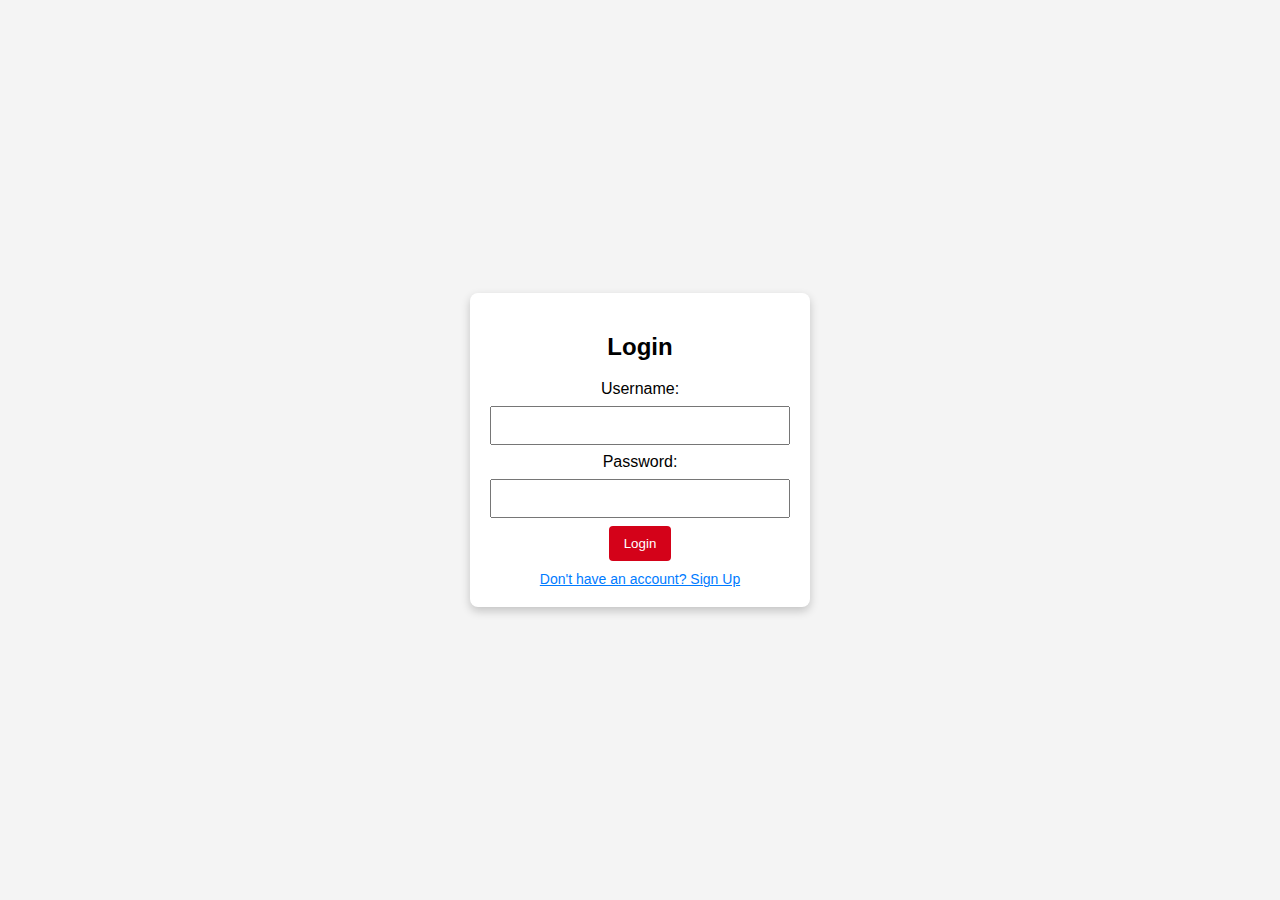
<file: pizza ecommerce/login.html>
<!DOCTYPE html>
<html lang="en">
<head>
    <meta charset="UTF-8">
    <meta name="viewport" content="width=device-width, initial-scale=1.0">
    <title>Login</title>
    <style>
        body {
            font-family: 'Mulish', sans-serif;
            background-color: #f4f4f4;
            display: flex;
            align-items: center;
            justify-content: center;
            height: 100vh;
            margin: 0;
        }

        .login-container {
            background-color: #fff;
            box-shadow: 0 4px 10px rgba(0, 0, 0, 0.2);
            padding: 20px;
            border-radius: 8px;
            width: 300px;
            text-align: center;
        }

        input {
            width: 100%;
            padding: 10px;
            margin: 8px 0;
            box-sizing: border-box;
        }

        button {
            background-color: #d40219;
            color: white;
            padding: 10px 15px;
            border: none;
            border-radius: 4px;
            cursor: pointer;
        }

        button:hover {
            background-color: #444;
        }

        .signup-link {
            margin-top: 10px;
            font-size: 14px;
            color: #007bff;
            text-decoration: underline;
            cursor: pointer;
        }
    </style>
</head>
<body>

<div class="login-container">
    <h2>Login</h2>
    <form id="loginForm" onsubmit="login(event)">
        <label for="username">Username:</label>
        <input type="text" id="username" required>

        <label for="password">Password:</label>
        <input type="password" id="password" required>

        <button type="submit">Login</button>
    </form>

    <div class="signup-link" onclick="openSignupPage()">Don't have an account? Sign Up</div>
</div>

<script>
     function login(event) {
        event.preventDefault();

        const username = document.getElementById('username').value;
        const password = document.getElementById('password').value;
        const storedPassword = localStorage.getItem(username);

        if (storedPassword === null) {
            alert('Username not found. Please sign up.');
            return;
        }

        if (password !== storedPassword) {
            alert('Incorrect password.');
            return;
        }

        localStorage.setItem('currentUsername', username);

        alert('Login successful!');

      
        window.location.href = 'index.html';
        // window.location.href = 'test3.html';
    }

    function openSignupPage() {
        window.location.href = 'signup.html';
    }

</script>

</body>
</html>
</html>
</file>
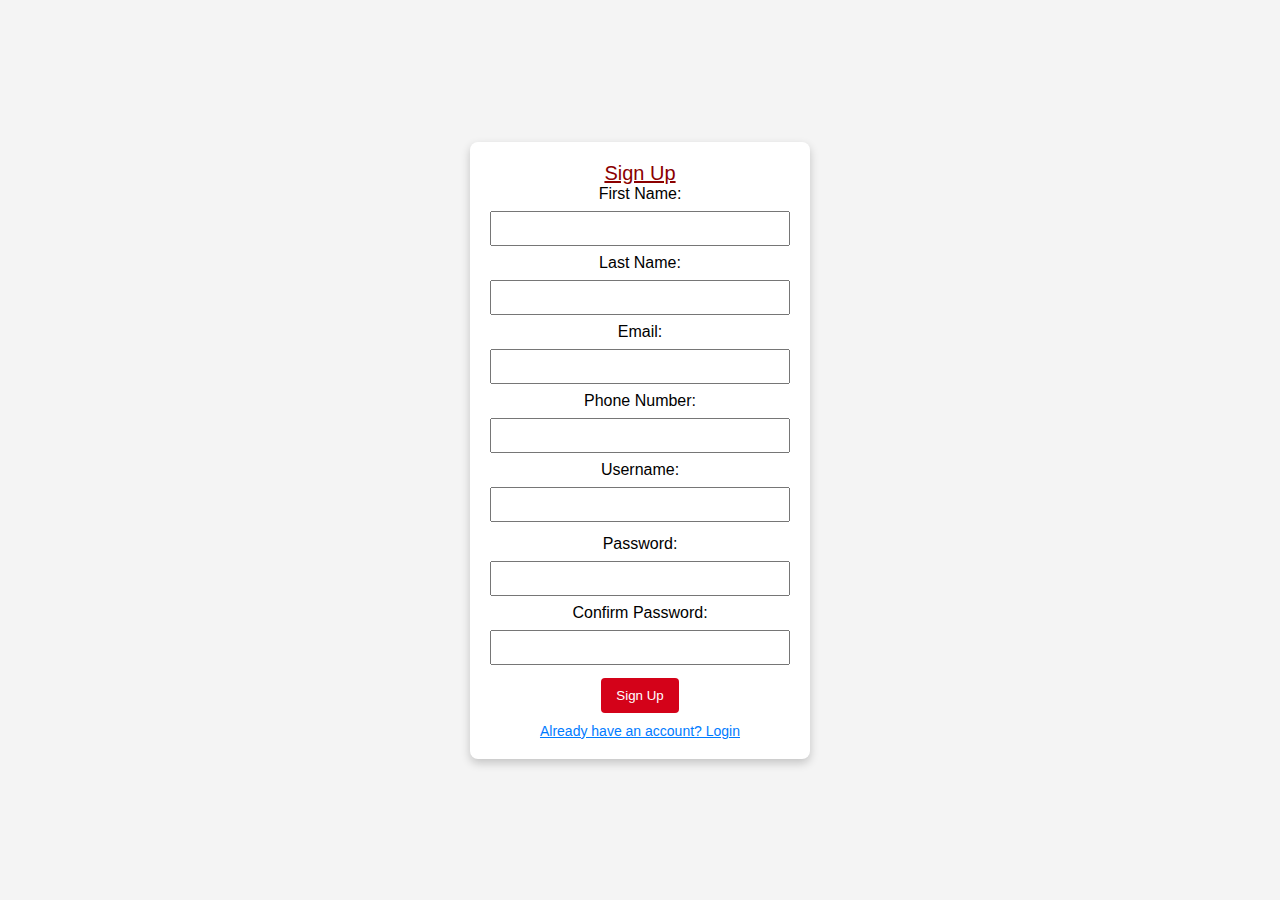
<file: pizza ecommerce/signup.html>
<!DOCTYPE html>
<html lang="en">
<head>
    <meta charset="UTF-8">
    <meta name="viewport" content="width=device-width, initial-scale=1.0">
    <title>Sign Up</title>
    <style>
        body {
            font-family: 'Mulish', sans-serif;
            background-color: #f4f4f4;
            display: flex;
            align-items: center;
            justify-content: center;
            height: 100vh;
            margin: 0;
        }

        .signup-container {
            background-color: #fff;
            box-shadow: 0 4px 10px rgba(0, 0, 0, 0.2);
            padding: 20px;
            border-radius: 8px;
            width: 300px;
            text-align: center;
        }

        input {
            width: 100%;
            padding: 8px;
            margin: 8px 0;
            box-sizing: border-box;
        }

        button {
            background-color: #d40219;
            color: white;
            padding: 10px 15px;
            border: none;
            border-radius: 4px;
            cursor: pointer;
            align-items: center;
        }

        button:hover {
            background-color: #444;
        }

        .login-link {
            margin-top: 10px;
            font-size: 14px;
            color: #007bff;
            text-decoration: underline;
            cursor: pointer;
        }

        .error-message {
            color: darkred;
            font-size: 12px;
            margin-top: 5px;
        }
    </style>
</head>
<body>

<div class="signup-container">
    <span style="color:darkred;font-size:20px; text-decoration:bold;text-decoration:underline;">Sign Up</span>
    <form id="signupForm" onsubmit="signup(event)">
        <label for="firstName">First Name:</label>
        <input type="text" id="firstName" required>

        <label for="lastName">Last Name:</label>
        <input type="text" id="lastName" required>

        <label for="email">Email:</label>
        <input type="email" id="email" required>

        <label for="phoneNumber">Phone Number:</label>
        <input type="tel" id="phoneNumber" required pattern="[0-9]{10}">

        <label for="username">Username:</label>
        <input type="text" id="username" required>
        <div class="error-message" id="usernameError"></div>

        <label for="password">Password:</label>
        <input type="password" id="password" required>

        <label for="confirmPassword">Confirm Password:</label>
        <input type="password" id="confirmPassword" required>
        <div class="error-message" id="passwordError"></div>

        <button type="submit">Sign Up</button>
    </form>

    <div class="login-link" onclick="openLoginPage()">Already have an account? Login</div>
</div>

<script>
    function signup(event) {
        event.preventDefault();

        const firstName = document.getElementById('firstName').value;
        const lastName = document.getElementById('lastName').value;
        const email = document.getElementById('email').value;
        const phoneNumber = document.getElementById('phoneNumber').value;
        const username = document.getElementById('username').value;
        const password = document.getElementById('password').value;
        const confirmPassword = document.getElementById('confirmPassword').value;

        // Perform verification checks
        if (firstName.trim() === '' || lastName.trim() === '' || email.trim() === '' ||
            phoneNumber.trim() === '' || username.trim() === '' || password.trim() === '' ||
            confirmPassword.trim() === '') {
            alert('Please fill in all fields.');
            return;
        }

        if (!email.includes('@')) {
            alert('Invalid email address.');
            return;
        }

        if (phoneNumber.length !== 10 || !/^\d+$/.test(phoneNumber)) {
            alert('Invalid phone number. Please enter a 10-digit number.');
            return;
        }

        if (username.length !== 4) {
            document.getElementById('usernameError').innerText = 'Username must have exactly 4 characters.';
            return;
        } else {
            document.getElementById('usernameError').innerText = '';
        }

        if (password !== confirmPassword) {
            document.getElementById('passwordError').innerText = 'Passwords do not match.';
            return;
        } else {
            document.getElementById('passwordError').innerText = '';
        }

        if (password.length < 6 || !/[A-Z]/.test(password)  || !/[0-9]/.test(password)) {
            document.getElementById('passwordError').innerText = 'Invalid password. Password must have at least 6 characters ,a uppercase letter, and a digit.';
            return;
        } else {
            document.getElementById('passwordError').innerText = '';
        }

        // Check if the username is already in use
        if (localStorage.getItem(username)) {
            document.getElementById('usernameError').innerText = 'Username is already in use.';
            return;
        } else {
            document.getElementById('usernameError').innerText = '';
        }

        // Store the username with the password (for demonstration purposes, you can use a more secure method in a real application)
        localStorage.setItem(username, password);

        alert('Sign Up successful!');

       window.location.href = 'login.html';
        // setTimeout(function () {
        //     window.location.href = 'login.html';
        // }, 50);
    }

    function openLoginPage() {
        window.location.href = 'login.html';
    }
</script>

</body>
</html>
</file>
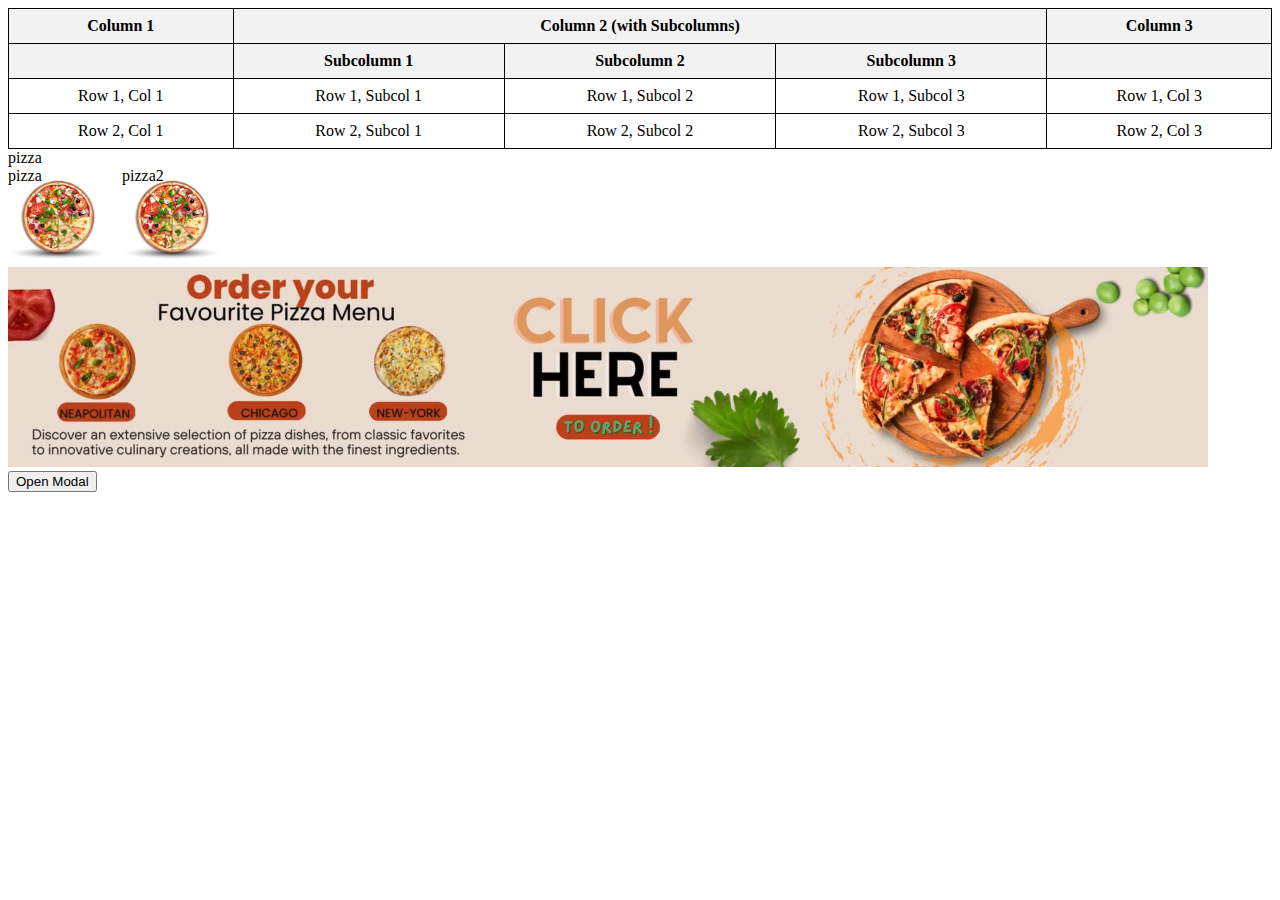
<file: pizza ecommerce/test.html>
<!DOCTYPE html>
<html lang="en">
<head>
<meta charset="UTF-8">
<meta name="viewport" content="width=device-width, initial-scale=1.0">
<title>Table with Subcolumns</title>
<style>
    table {
        border-collapse: collapse;
        width: 100%;
    }

    th, td {
        border: 1px solid black;
        padding: 8px;
        text-align: center;
    }

    th {
        background-color: #f2f2f2;
    }


    .pizza-radio input[type="radio"] {
    display: none;
  }
  
  .pizza-radio label {
    display: inline-block;
    width: 100px;
    height: 100px;
    background-image: url('Images/pizza2.png'); /* replace 'pizza-icon.png' with your pizza icon */
    background-size: cover;
    cursor: pointer;
    margin-right: 10px;
    transition: transform 0.2s ease-in-out;
  }
  
  .pizza-radio input[type="radio"]:checked + label {
    transform: scale(1.2); /* adjust scale as needed for animation */
  }
  .modal {
    display: none;
    position: fixed;
    z-index: 1;
    left: 0;
    top: 0;
    width: 100%;
    height: 100%;
    overflow: auto;
    background-color: rgba(0, 0, 0, 0.5); /* Semi-transparent black background */
    animation: fadeIn 0.3s ease-in-out;
  }

  @keyframes fadeIn {
    from {
      opacity: 0;
    }
    to {
      opacity: 1;
    }
  }

  .modal-content {
    background-color: #fefefe;
    margin: auto; /* Center horizontally */
    padding: 20px;
    border: 1px solid #888;
    width: 80%;
    max-width: 600px;
    text-align: center;
    animation: slideIn 0.3s ease-in-out;
  }

  @keyframes slideIn {
    from {
      transform: translateY(-50px);
    }
    to {
      transform: translateY(0);
    }
  }

  /* Close button style */
  .close {
    color: #aaa;
    float: right;
    font-size: 28px;
    font-weight: bold;
  }

  .close:hover,
  .close:focus {
    color: black;
    text-decoration: none;
    cursor: pointer;
  }

  /* Style for input fields */
  input[type="text"] {
    width: calc(100% - 20px); /* Adjusting for padding */
    padding: 10px;
    margin: 10px 0;
    box-sizing: border-box;
    border: 1px solid #ccc;
    border-radius: 5px;
    transition: border-color 0.3s;
  }

  input[type="text"]:focus {
    border-color: #4CAF50;
  }

  /* Style for button */
  .modal-content button {
    padding: 10px 20px;
    margin-top: 10px;
    font-size: 16px;
    cursor: pointer;
    background-color: #4CAF50;
    color: white;
    border: none;
    border-radius: 5px;
    transition: background-color 0.3s;
  }

  .modal-content button:hover {
    background-color: #45a049;
  }
    
</style>
</head>
<body>

<table>
    <thead>
        <tr>
            <th>Column 1</th>
            <th colspan="3">Column 2 (with Subcolumns)</th>
            <th>Column 3</th>
        </tr>
        <tr>
            <th></th>
            <th>Subcolumn 1</th>
            <th>Subcolumn 2</th>
            <th>Subcolumn 3</th>
            <th></th>
        </tr>
    </thead>
    <tbody>
        <tr>
            <td>Row 1, Col 1</td>
            <td>Row 1, Subcol 1</td>
            <td>Row 1, Subcol 2</td>
            <td>Row 1, Subcol 3</td>
            <td>Row 1, Col 3</td>
        </tr>
        <tr>
            <td>Row 2, Col 1</td>
            <td>Row 2, Subcol 1</td>
            <td>Row 2, Subcol 2</td>
            <td>Row 2, Subcol 3</td>
            <td>Row 2, Col 3</td>
        </tr>
        <!-- Add more rows as needed -->
    </tbody>
</table>

pizza 
<div class="pizza-radio">
    <input type="radio" id="pizza-option1" name="pizza" value="option1">
    <label for="pizza-option1">pizza</label>
    <input type="radio" id="pizza-option2" name="pizza" value="option2">
    <label for="pizza-option2">pizza2</label>
  </div>
  

  <video autoplay loop muted playsinline>
    <source src="Images/ordernow.mp4" type="video/mp4">
    <!-- Add additional source elements for different video formats if needed -->
    Your browser does not support the video tag.
  </video>

 

    <!-- Button to trigger the modal -->
    <button id="openModalBtn">Open Modal</button>
    
    <!-- The Modal -->
    <div id="myModal" class="modal">
    
      <!-- Modal content -->
      <div class="modal-content">
        <span class="close">&times;</span>
        <h2>Welcome to the Modal Popup</h2>
        <p>This is a simple example of a modal popup.</p>
        <p>You can add any content here, such as images, text, forms, etc.</p>
        <p>Click the close button or outside the modal to close it.</p>
        
        <!-- Text fields and button -->
        <input type="text" placeholder="Enter your name">
        <input type="text" placeholder="Enter your email">
        <button id="submitBtn">Submit</button>
      </div>
    
    </div>
    
    <script>
    // Get the modal element
    var modal = document.getElementById("myModal");
    
    // Get the button that opens the modal
    var btn = document.getElementById("openModalBtn");
    
    // Get the <span> element that closes the modal
    var span = document.getElementsByClassName("close")[0];
    
    // Function to open the modal
    function openModal() {
      modal.style.display = "block";
    }
    
    // Function to close the modal
    function closeModal() {
      modal.style.display = "none";
    }
    
    // Event listener for button click to open modal
    btn.addEventListener("click", openModal);
    
    // Event listener for close button click
    span.addEventListener("click", closeModal);
    
    // Event listener for clicking outside the modal to close it
    window.addEventListener("click", function(event) {
      if (event.target == modal) {
        closeModal();
      }
    });
    
    // Event listener for submit button
    document.getElementById("submitBtn").addEventListener("click", function() {
      var name = document.querySelector('input[type="text"][placeholder="Enter your name"]').value;
      var email = document.querySelector('input[type="text"][placeholder="Enter your email"]').value;
      alert("Name: " + name + "\nEmail: " + email);
    });
    </script>
</body>
</html>
</file>
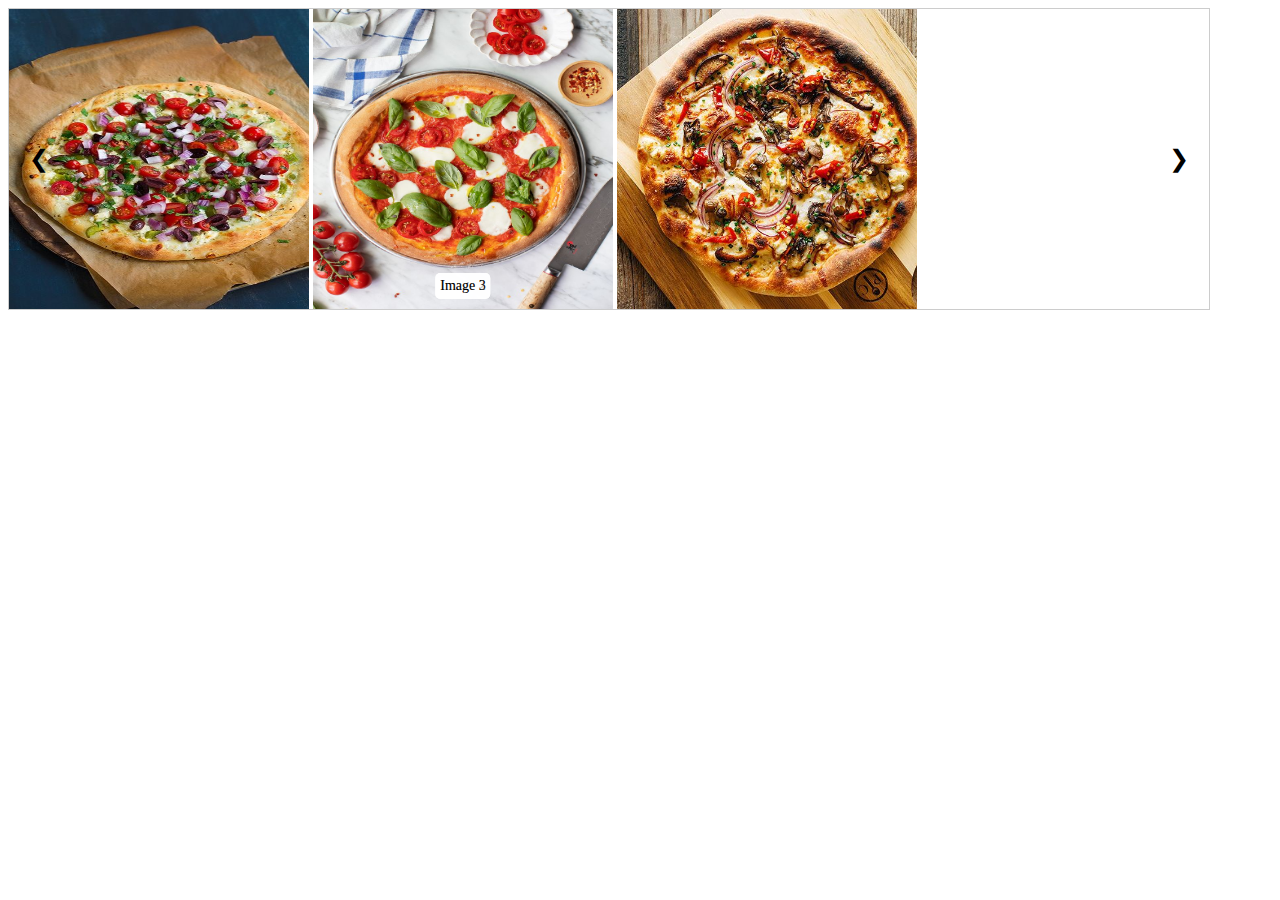
<file: pizza ecommerce/test2.html>
<!DOCTYPE html>
<html lang="en">
<head>
<meta charset="UTF-8">
<meta name="viewport" content="width=device-width, initial-scale=1.0">
<title>Marquee Effect with Arrows</title>
<style>
  .frame {
    width: 1200px;
    height: 300px;
    overflow: hidden;
    border: 1px solid #ccc;
    position: relative;
  }

  .image-container {
    white-space: nowrap;
    position: absolute;
    animation: marquee 20s linear infinite;
  }

  .image-container:hover {
    animation-play-state: paused;
  }

  .image-container img {
    width: 300px;
    height: 300px;
    vertical-align: middle;
    max-height: 100%;
    transition: transform 0.3s ease;
  }

  .image-container img:hover {
    transform: scale(1.2);
  }

  .image-container span {
    position: absolute;
    bottom: 10px;
    left: 50%;
    transform: translateX(-50%);
    background-color: rgba(255, 255, 255, 0.7);
    padding: 5px;
    border-radius: 5px;
    font-size: 14px;
    text-align: center;
  }

  .arrows {
    position: absolute;
    top: 50%;
    transform: translateY(-50%);
    width: 100%;
    text-align: center;
  }

  .arrow {
    cursor: pointer;
    font-size: 24px;
    margin: 0 10px;
    position: absolute;
    top: 50%;
    transform: translateY(-50%);
  }

  .left-arrow {
    left: 10px;
  }

  .right-arrow {
    right: 10px;
  }

  @keyframes marquee {
    0% { transform: translateX(0); }
    100% { transform: translateX(-100%); }
  }
</style>
</head>
<body>
<div class="frame">
  <div class="image-container">
    <img src="Images/Greekpizza.png" alt="Image 1"><span>Image 1</span>
    <img src="Images/Margheritapizza.png" alt="Image 2"><span>Image 2</span>
    <img src="Images/californiapizza.png" alt="Image 3"><span>Image 3</span>
    <!-- Add more images here -->
  </div>
  <div class="arrows">
    <span class="arrow left-arrow">&#10094;</span>
    <span class="arrow right-arrow">&#10095;</span>
  </div>
</div>

<script>
  document.addEventListener("DOMContentLoaded", function() {
    const imageContainer = document.querySelector('.image-container');
    const leftArrow = document.querySelector('.left-arrow');
    const rightArrow = document.querySelector('.right-arrow');

    // Function to move images to the left
    function moveLeft() {
      const currentTransform = window.getComputedStyle(imageContainer).getPropertyValue('transform');
      const currentPosition = parseInt(currentTransform.split(',')[4]);
      imageContainer.style.transform = `translateX(${currentPosition + 100}px)`;
    }

    // Function to move images to the right
    function moveRight() {
      const currentTransform = window.getComputedStyle(imageContainer).getPropertyValue('transform');
      const currentPosition = parseInt(currentTransform.split(',')[4]);
      imageContainer.style.transform = `translateX(${currentPosition - 100}px)`;
    }

    // Event listeners for arrow clicks
    leftArrow.addEventListener('click', moveRight);
    rightArrow.addEventListener('click', moveLeft);
  });
</script>
</body>
</html>
</file>
